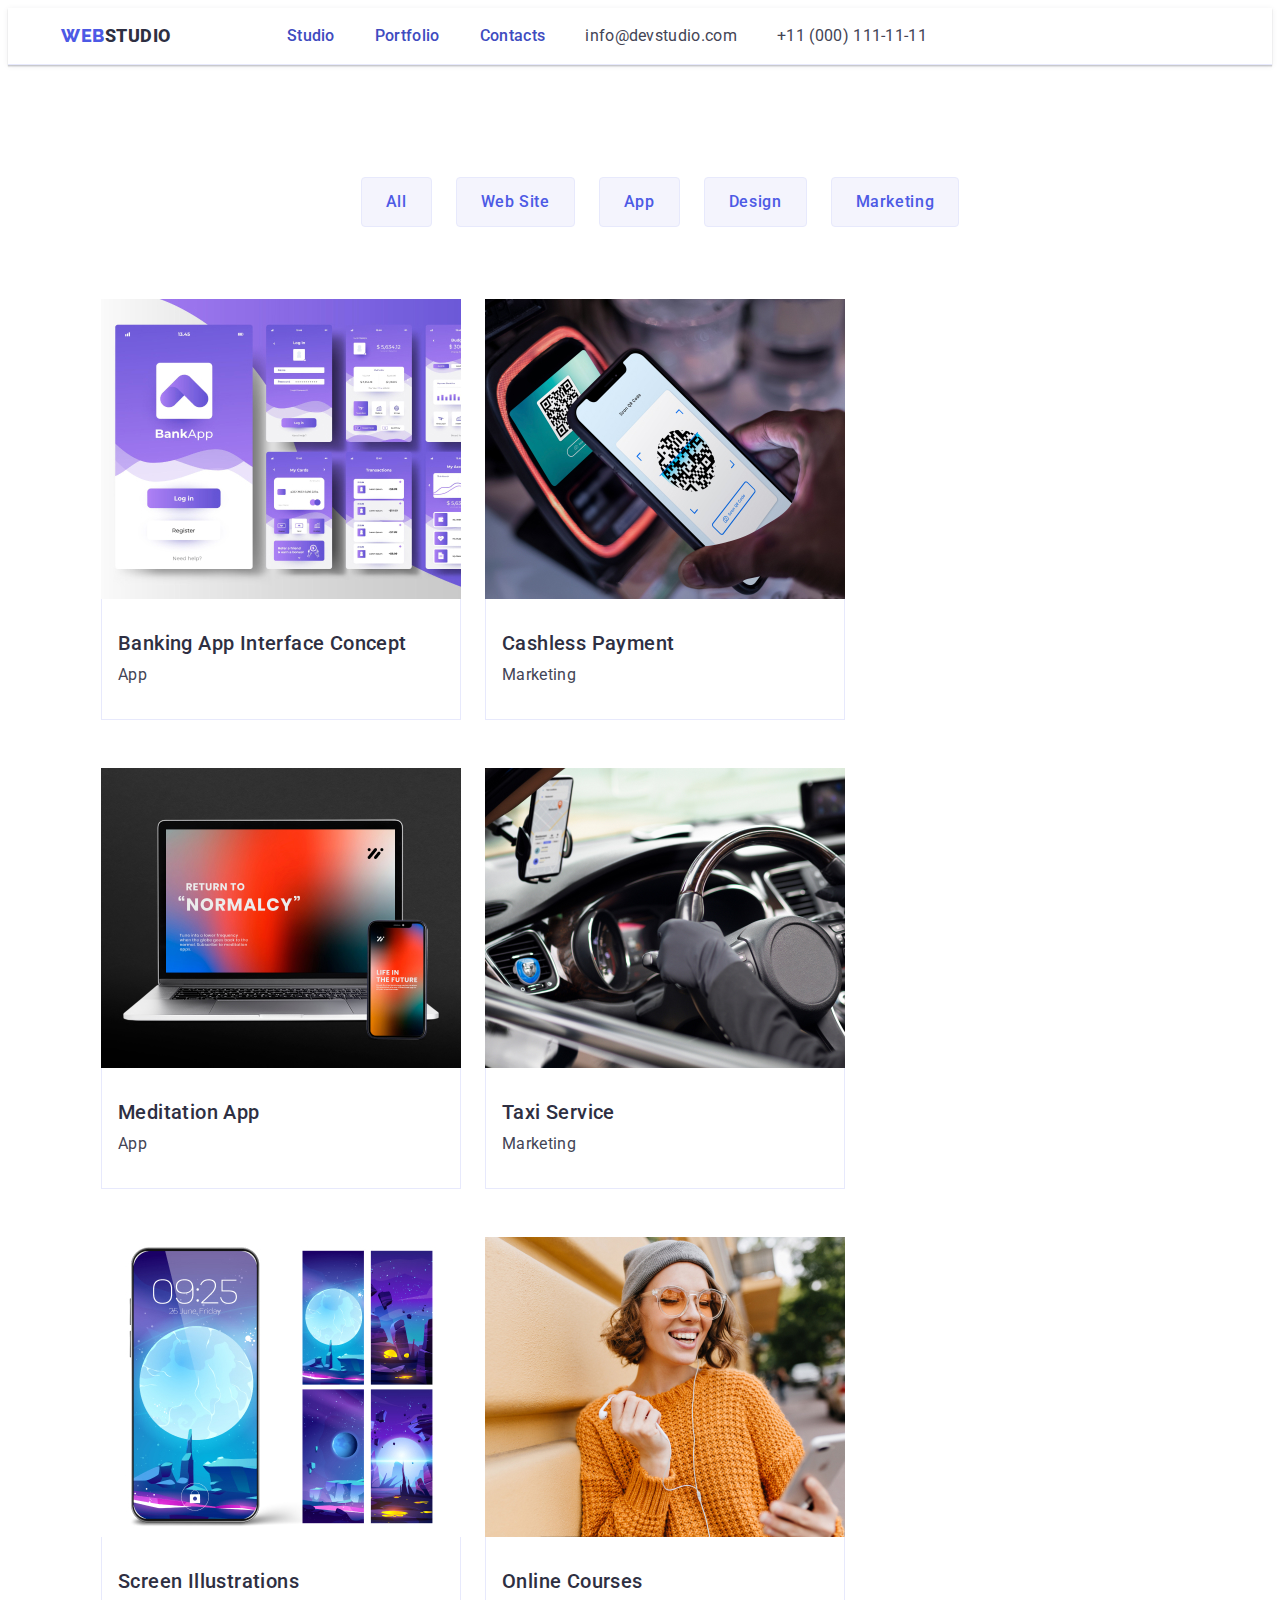
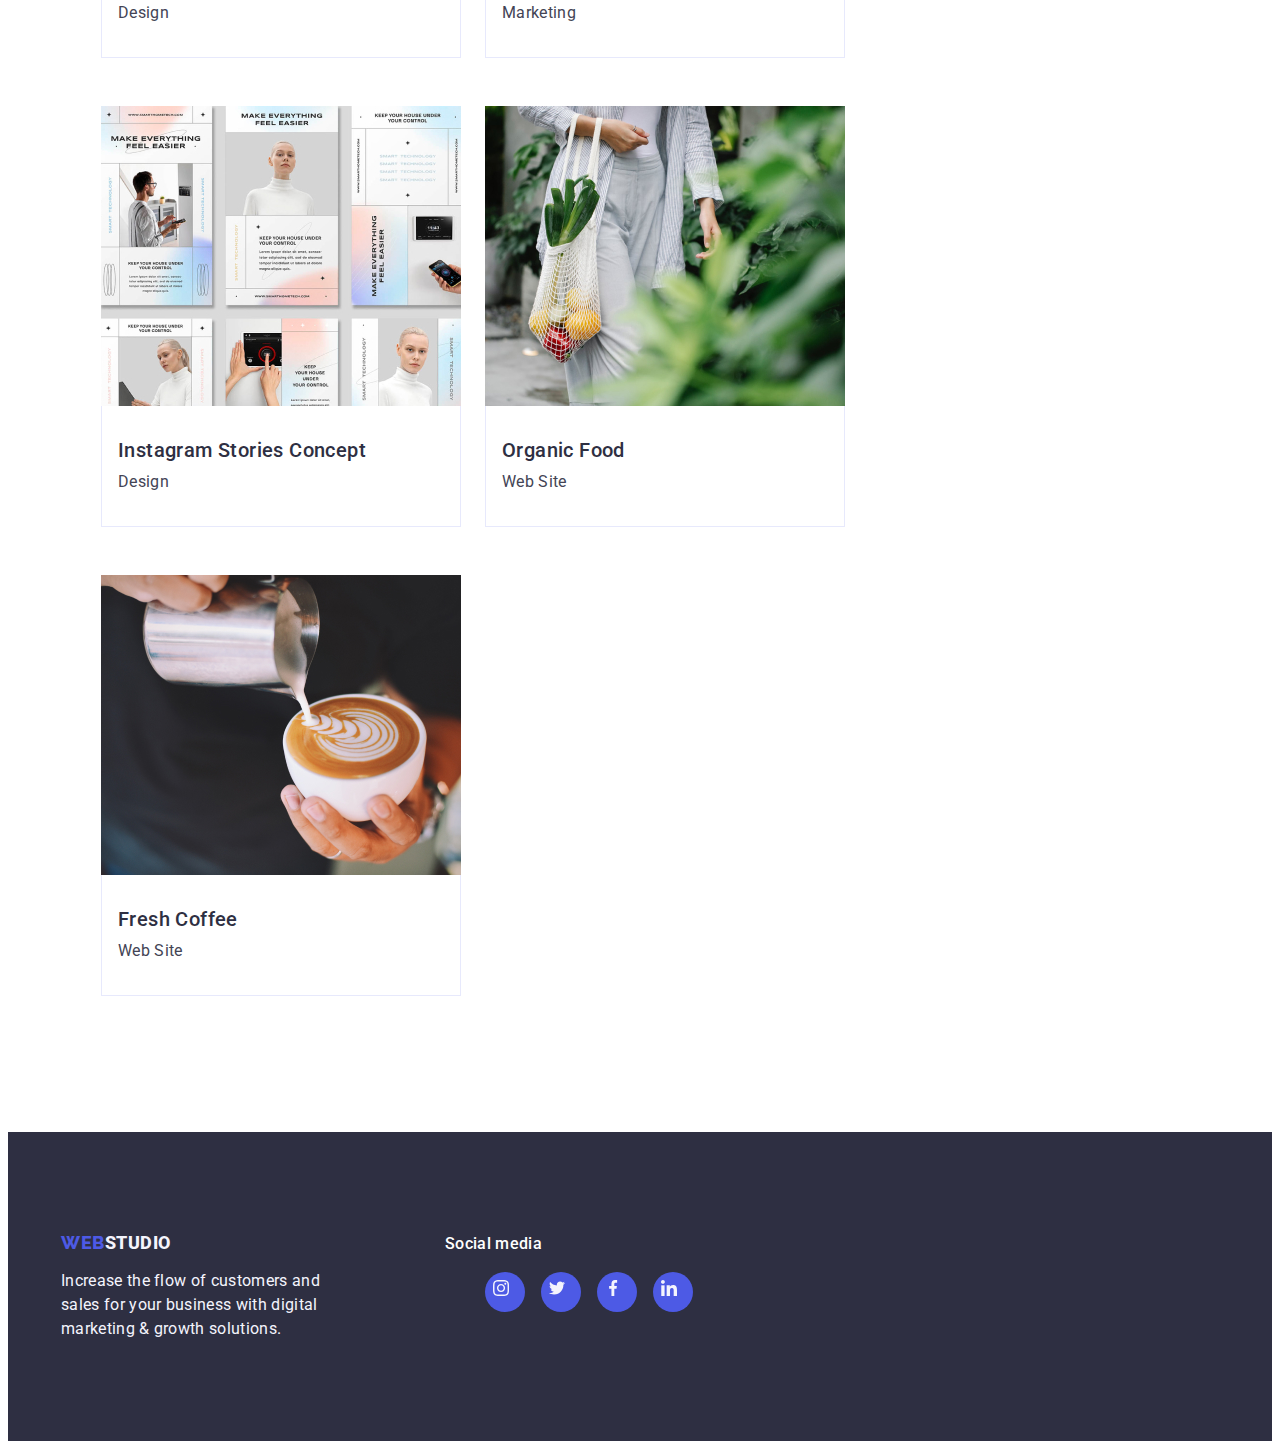
<file: portfolio.html>
<!DOCTYPE html>
<html lang="en">
  <head>
    <meta charset="UTF-8" />
    <meta http-equiv="X-UA-Compatible" content="IE=edge" />
    <meta name="viewport" content="width=device-width, initial-scale=1.0" />
    <meta name="description" content="Effective Solutions for Your Business" />
    <meta name="keywords" content="Business, Solutions" />
    <link
      rel="stylesheet"
      href="https://cdnjs.cloudflare.com/ajax/libs/modern-normalize/2.0.0/modern-normalize.min.css"
      integrity="sha512-4xo8blKMVCiXpTaLzQSLSw3KFOVPWhm/TRtuPVc4WG6kUgjH6J03IBuG7JZPkcWMxJ5huwaBpOpnwYElP/m6wg=="
      crossorigin="anonymous"
      referrerpolicy="no-referrer"
    />
    <link rel="preconnect" href="https://fonts.googleapis.com" />
    <link rel="preconnect" href="https://fonts.gstatic.com" crossorigin />
    <link
      href="https://fonts.googleapis.com/css2?family=Raleway:wght@700&family=Roboto:wght@400;500;700;900&display=swap"
      rel="stylesheet"
    />
    <title>WebStudio</title>
    <link rel="stylesheet" href="./css/styles.css" />
  </head>
  <body>
    <!-- Header -->
    <header class="header-flexbox-styling">
      <div class="header-div-flexbox-styling container">
        <!-- Logo -->
        <nav class="header-nav-flexbox-styling">
          <a class="logo link" href="./index.html"
            >Web<span class="logo-studio">Studio</span></a
          >
          <!-- Menu Nav -->
          <ul class="list header-menu-flexbox-styling">
            <li>
              <a href="./index.html" class="nav-list link">Studio</a>
            </li>
            <li>
              <a href="./portfolio.html" class="nav-list link">Portfolio</a>
            </li>
            <li><a href="" class="nav-list link">Contacts</a></li>
          </ul>
        </nav>

        <!-- Contact info -->
        <address class="address-info">
          <ul class="list header-menu-flexbox-styling">
            <li>
              <a href="mailto:info@devstudio.com" class="address-details link"
                >info@devstudio.com</a
              >
            </li>
            <li>
              <a href="tel:+110001111111" class="address-details link"
                >+11 (000) 111-11-11</a
              >
            </li>
          </ul>
        </address>
      </div>
    </header>
    <main>
      <!-- Buttons section -->
      <section class="port-section-flexbox-styling">
        <div class="container">
          <h1 class="visually-hidden">something goes here</h1>
          <ul class="list port-button-list">
            <li><button type="button" class="port-button">All</button></li>
            <li><button type="button" class="port-button">Web Site</button></li>
            <li><button type="button" class="port-button">App</button></li>
            <li><button type="button" class="port-button">Design</button></li>
            <li>
              <button type="button" class="port-button">Marketing</button>
            </li>
          </ul>

          <!-- portfolio image rows -->
          <!-- shortcut for the future: section*3>ul>li*3>img+h2+p -->

          <!-- 1 -->
          <ul class="list port-main-list">
            <li class="port-main-list-element">
              <a href="" class="link">
                <img
                  src="./images/port_banking.jpg"
                  alt="banking"
                  width="360"
                />
                <div class="port-list-container">
                  <h2 class="list-title list-title-port">
                    Banking App Interface Concept
                  </h2>
                  <p class="list-para">App</p>
                </div></a
              >
            </li>
            <!-- 2 -->
            <li class="port-main-list-element">
              <a href="" class="link">
                <img
                  src="./images/port_cashless.jpg"
                  alt="cashless"
                  width="360"
                />
                <div class="port-list-container">
                  <h2 class="list-title list-title-port">Cashless Payment</h2>
                  <p class="list-para">Marketing</p>
                </div></a
              >
            </li>
            <!-- 3 -->
            <li class="port-main-list-element">
              <a href="" class="link">
                <img
                  src="./images/port_meditation.jpg"
                  alt="meditation"
                  width="360"
                />
                <div class="port-list-container">
                  <h2 class="list-title list-title-port">Meditation App</h2>
                  <p class="list-para">App</p>
                </div></a
              >
            </li>
            <!-- 4 -->
            <li class="port-main-list-element">
              <a href="" class="link">
                <img src="./images/port_taxi.jpg" alt="taxi" width="360" />
                <div class="port-list-container">
                  <h2 class="list-title list-title-port">Taxi Service</h2>
                  <p class="list-para">Marketing</p>
                </div></a
              >
            </li>
            <!-- 5 -->
            <li class="port-main-list-element">
              <a href="" class="link">
                <img src="./images/port_screen.jpg" alt="screen" width="360" />
                <div class="port-list-container">
                  <h2 class="list-title list-title-port">
                    Screen Illustrations
                  </h2>
                  <p class="list-para">Design</p>
                </div></a
              >
            </li>
            <!-- 6 -->
            <li class="port-main-list-element">
              <a href="" class="link">
                <img src="./images/port_online.jpg" alt="online" width="360" />
                <div class="port-list-container">
                  <h2 class="list-title list-title-port">Online Courses</h2>
                  <p class="list-para">Marketing</p>
                </div></a
              >
            </li>
            <!-- 7 -->
            <li class="port-main-list-element">
              <a href="" class="link">
                <img
                  src="./images/port_instagram.jpg"
                  alt="instagram"
                  width="360"
                />
                <div class="port-list-container">
                  <h2 class="list-title list-title-port">
                    Instagram Stories Concept
                  </h2>
                  <p class="list-para">Design</p>
                </div></a
              >
            </li>
            <!-- 8 -->
            <li class="port-main-list-element">
              <a href="" class="link">
                <img
                  src="./images/port_organic.jpg"
                  alt="organic"
                  width="360"
                />
                <div class="port-list-container">
                  <h2 class="list-title list-title-port">Organic Food</h2>
                  <p class="list-para">Web Site</p>
                </div></a
              >
            </li>
            <!-- 9 -->
            <li class="port-main-list-element">
              <a href="" class="link">
                <img src="./images/port_coffee.jpg" alt="coffee" width="360" />
                <div class="port-list-container">
                  <h2 class="list-title list-title-port">Fresh Coffee</h2>
                  <p class="list-para">Web Site</p>
                </div></a
              >
            </li>
          </ul>
        </div>
      </section>
    </main>
    <footer class="footer">
      <div class="container footer-flexbox-styling">
        <!-- Logo -->
        <div class="footer-logo-and-paragraph">
          <a class="logo link logo-footer" href="./index.html"
            >Web<span class="logo-studio-footer">Studio</span></a
          >
          <p class="footer-text">
            Increase the flow of customers and sales for your business with
            digital marketing & growth solutions.
          </p>
        </div>
        <div class="footer-social-media-links">
          <p class="footer-social-media-text">Social media</p>
          <ul class="footer-social-media-list list">
            <li class="footer-social-media-list-icon">
              <a href="" class="social-media-list-link">
                <svg width="24" height="24" class="social-media-svg">
                  <use href="./images/icons.svg#instagram"></use>
                </svg>
              </a>
            </li>
            <li class="footer-social-media-list-icon">
              <a href="" class="social-media-list-link">
                <svg width="24" height="24" class="social-media-svg">
                  <use href="./images/icons.svg#twitter"></use>
                </svg>
              </a>
            </li>
            <li class="footer-social-media-list-icon">
              <a href="" class="social-media-list-link">
                <svg width="24" height="24" class="social-media-svg">
                  <use href="./images/icons.svg#facebook"></use>
                </svg>
              </a>
            </li>
            <li class="footer-social-media-list-icon">
              <a href="" class="social-media-list-link">
                <svg width="24" height="24" class="social-media-svg">
                  <use href="./images/icons.svg#linkedin"></use>
                </svg>
              </a>
            </li>
          </ul>
        </div>
      </div>
    </footer>
  </body>
</html>
</file>
<file: css/styles.css>
:root {
    --color-a: #434455;
    --color-logo: #4d5ae5;
    --color-logo-studio: #2e2f42;
    --color-logo-studio-footer: #f4f4f4fd;
    --color-hover: #404bbf;
    --color-team-bg: #F4F4FD;

}
* {
    font-family: 'Raleway', sans-serif;
    font-family: 'Roboto', sans-serif;
}

body {
    font-family: 'Roboto', sans-serif;
    color: var(--color-a);
    background-color: #FFFFFF;
}

img {
    display: block;
}

h2 {
    margin: 0;
}

p {
    margin: 0;
}

.visually-hidden {
    position: absolute;
    width: 1px;
    height: 1px;
    margin: -1px;
    border: 0;
    padding: 0;
    
    white-space: nowrap;
    clip-path: inset(100%);
    clip: rect(0 0 0 0);
    overflow: hidden;
  }

  ::after {
    content: '';
    position: absolute;
    left: 0;
    bottom: -1px;
    height: 4px;
    background-color: #404bbf;
    border-radius: 2px;
  }

/* header stuff */

.header-flexbox-styling {
    border-bottom: 1px solid #e7e9fc;
    box-shadow: 0px 2px 1px rgba(46, 47, 66, 0.08), 0px 1px 1px rgba(46, 47, 66, 0.16), 0px 1px 6px rgba(46, 47, 66, 0.08);
}

.header-div-flexbox-styling {
    display: flex;
}

.container {
    width: 1158px;
    margin: 0 auto;
    padding: 0 15px;
}

.header-nav-flexbox-styling {
    display: flex;
    align-items: center;
}

.logo {
    font-family: 'Raleway', sans-serif;
    font-weight: 800;
    font-size: 18px;
    line-height: 1.17;
    letter-spacing: 0.03em;
    text-transform: uppercase;
    color: var(--color-logo);

    margin-right: 76px;
}

.link {
    text-decoration: none;
}

.logo-studio {
    color: var(--color-logo-studio);
}

.list {
    list-style: none;

    display: flex;
    gap: 24px;
}

.header-menu-flexbox-styling {
    display: flex;
    gap: 40px;
}

.nav-list {
    font-weight: 500;
    font-size: 16px;
    line-height: 1.5;
    letter-spacing: 0.02em;
    color: var(--color-logo-studio);

    position: relative;
    padding: 24px 0;
    color: #404bbf;

    transition: color 250ms cubic-bezier(0.4, 0, 0.2, 1);
}

.list .link:hover,
.list .link:focus {
  color: var(--color-hover);
}

.address-info {
    font-style: normal;
}

.address-details {
    font-size: 16px;
    line-height: 1.5;
    letter-spacing: 0.02em;
    color: var(--color-a);

    transition: color 250ms cubic-bezier(0.4, 0, 0.2, 1);
}

/* hero section */

.hero-section {
    background-image: linear-gradient(rgba(46, 47, 66, 0.7), rgba(46, 47, 66, 0.7)), url(../images/imgame-name.jpeg);
    max-width: 1440px;
    background-repeat: no-repeat;
    background-position: center;
    background-size: cover;
    padding: 188px 0;
}

.hero-section-title {
    font-size: 56px;
    line-height: 1.07;
    text-align: center;
    letter-spacing: 0.02em;
    color: #ffffff;

    max-width: 496px;
}

.button {
    background-color: var(--color-logo);
    font-weight: 500;
    font-size: 16px;
    line-height: 1.5;
    letter-spacing: 0.04em;
    color: #ffffff;
    cursor: pointer;

    display: block;
    min-width: 169px;
    height: 56px;
    border: none;
    background-color: #4d5ae5;
    border-radius: 4px;
    cursor: pointer;

    transition: background-color 250ms cubic-bezier(0.4, 0, 0.2, 1);
}

.button:hover,
.button:focus {
    background-color: var(--color-hover);
}

/* second section */

.second-section {
    padding: 120px 0;
}

.second-section-icon {
    display: flex;
    align-items: center;
    justify-content: center;
    height: 112px;
    background-color: #f4f4fd;
    border-radius: 4px;
    margin-bottom: 8px;
}

.list-title {
    font-weight: 500;
    font-size: 20px;
    line-height: 1.2;
    letter-spacing: 0.02em;
    color: var(--color-logo-studio);

    margin-bottom: 8px;
}

.list-para {
    font-size: 16px;
    line-height: 1.5;
    letter-spacing: 0.02em;
    color: var(--color-a);
}

.second-section-list-element {
    width: 100%;
    min-width: 264px;
} 

/* third section */

.third-section {
    padding-bottom: 120px;
}

.mission-title {
    font-size: 36px;
    line-height: 1.11;
    text-align: center;
    letter-spacing: 0.02em;
    text-transform: capitalize;
    color: var(--color-logo-studio);

    margin-bottom: 72px;
}

.third-section-list-element {
    flex-basis: calc((100% - 48px) / 3);
}

/* fourth section */

.team-section {
    background-color: var(--color-team-bg);

    padding: 120px 0;
}

.team-title {
    font-size: 36px;
    line-height: 1.11;
    text-align: center;
    letter-spacing: 0.02em;
    text-transform: capitalize;
    color: var(--color-logo-studio);

    margin-bottom: 72px;
}

.list-element {
    background-color: #FFFFFFFF;

    flex-basis: calc((100% - 72px) / 4);
    border-radius: 0px 0px 4px 4px;

    box-shadow: 0px 1px 6px rgba(46, 47, 66, 0.08), 0px 1px 1px rgba(46, 47, 66, 0.16), 0px 2px 1px rgba(46, 47, 66, 0.08);
}

.social-media-list {
    display: flex;
    justify-content: center;
    gap: 24px;
}

.social-media-list-icon {
    width: 40px;
    height: 40px;
}

.social-media-list-link {
    width: 100%;
    height: 100%;
    background-color: #4d5ae5;
    border-radius: 50%;
    display: flex;
    align-items: center;
    justify-content: center;

    transition: background-color 250ms cubic-bezier(0.4, 0, 0.2, 1);
}
.social-media-list-link:hover,
.social-media-list-link:focus {
    background-color: #404bbf;
}

.social-media-svg {
    fill: #f4f4fd;
}

.worker {
    padding: 32px 0;
}

.list-title-worker {
    text-align: center;
    margin-bottom: 8px;
}

.list-para-worker {
    text-align: center;
}

/* customers - fifth section */

.customers-section {
    padding: 120px 0;
}

.customers-section-title {
    font-size: 36px;
    line-height: 1.11;
    color: #2e2f42;
    margin-bottom: 72px;
}

.customers-section-list {
    margin-top: 72px;
    display: flex;
    gap: 24px;
    padding: 0;
}

.customers-section-list-element {
    flex-basis: calc((100% - 120px) / 6);
    height: 88px;
    width: 168px;
}

.customers-section-list-link {
    width: 100%;
    height: 100%;
    border: 1px solid #8e8f99;
    border-radius: 4px;
    display: flex;
    align-items: center;
    justify-content: center;
    color: #8e8f99;

    transition: border-color 250ms cubic-bezier(0.4, 0, 0.2, 1), color 250ms cubic-bezier(0.4, 0, 0.2, 1);
}

.customers-section-list-link:hover,
.customers-section-list-link:focus {
    border-color: #404bbf;
    color: #404bbf;
}

.customer-section-logo {
    fill: currentColor;
}

/* footer section */

.footer {
    background-color: var(--color-logo-studio);
    padding: 100px 0;
}

.logo-studio-footer {
    color: #F4F4FD;
}

.footer-text {
    line-height: 1.5;
    color: #F4F4FD;
    letter-spacing: 0.02em;

    max-width: 264px;
}

.logo-footer {
    display: inline-block;
    margin-bottom: 16px;
}

.footer-flexbox-styling {
    display: flex;
    align-items: baseline;
}

.footer-logo-and-paragraph {
    margin-right: 120px;
}

.footer-social-media-text {
    font-weight: 500;
    font-size: 16px;
    line-height: 1.5;
    letter-spacing: 0.02em;
    color: #FFFFFF;
    margin-bottom: 16px;
}

.footer-social-media-list {
    display: flex;
    gap: 16px;
}

.footer-social-media-list-icon {
    width: 40px;
    height: 40px;
}

.footer-social-media-list-icon > .social-media-list-link:hover,
.footer-social-media-list-icon > .social-media-list-link:focus {
    background-color: #31d0aa;

    transition: background-color 250ms cubic-bezier(0.4, 0, 0.2, 1);
}

/* portfolio section */

.port-button {
    font-family: "Roboto", sans-serif;
    font-weight: 500;
    font-size: 16px;
    line-height: 1.5;
    letter-spacing: 0.04em;
    color: #4d5ae5;
    background-color: #F4F4FD;
    cursor: pointer;

    padding: 12px 24px;
    border: 1px solid #e7e9fc;
    border-radius: 4px;

}

.port-button:hover,
.port-button:focus {
    color: #FFFFFFFF;
    background-color: #404BBF;
    border: 1px solid transparent;

    box-shadow: 0px 3px 1px rgba(0, 0, 0, 0.1), 0px 2px 1px rgba(0, 0, 0, 0.08), 0px 2px 2px rgba(0, 0, 0, 0.12);
}

.port-section-flexbox-styling {
    padding-top: 96px;
    padding-bottom: 120px;
}

.port-button-list {
    justify-content: center;
    gap: 24px;
    margin-bottom: 72px;
}

.port-main-list {
    display: flex;
    flex-wrap: wrap;
    column-gap: 24px;
    row-gap: 48px;
}

.port-main-list-element {
    flex-basis: calc((100% - 48px) / 3);
}

.port-main-list-element > .link {
    display: block;
}

.port-main-list-element > .link:hover,
.port-main-list-element > .link:focus {
    box-shadow: 0px 1px 6px rgba(46, 47, 66, 0.08), 0px 1px 1px rgba(46, 47, 66, 0.16), 0px 2px 1px rgba(46, 47, 66, 0.08);
}

.port-list-container {
    padding: 32px 16px;
    border: 1px solid #e7e9fc;
    border-top: none;
}

.list-title-port {
    margin-bottom: 8px;
}


/* main page modal */

.data-modal-container {
    position: fixed;
    top: 0;
    left: 0;
    width: 100%;
    height: 100%;
    background-color: rgba(46, 47, 66, 0.4);
    transition: opacity 250ms cubic-bezier(0.4, 0, 0.2, 1), visibility 250ms cubic-bezier(0.4, 0, 0.2, 1);
}
</file>
